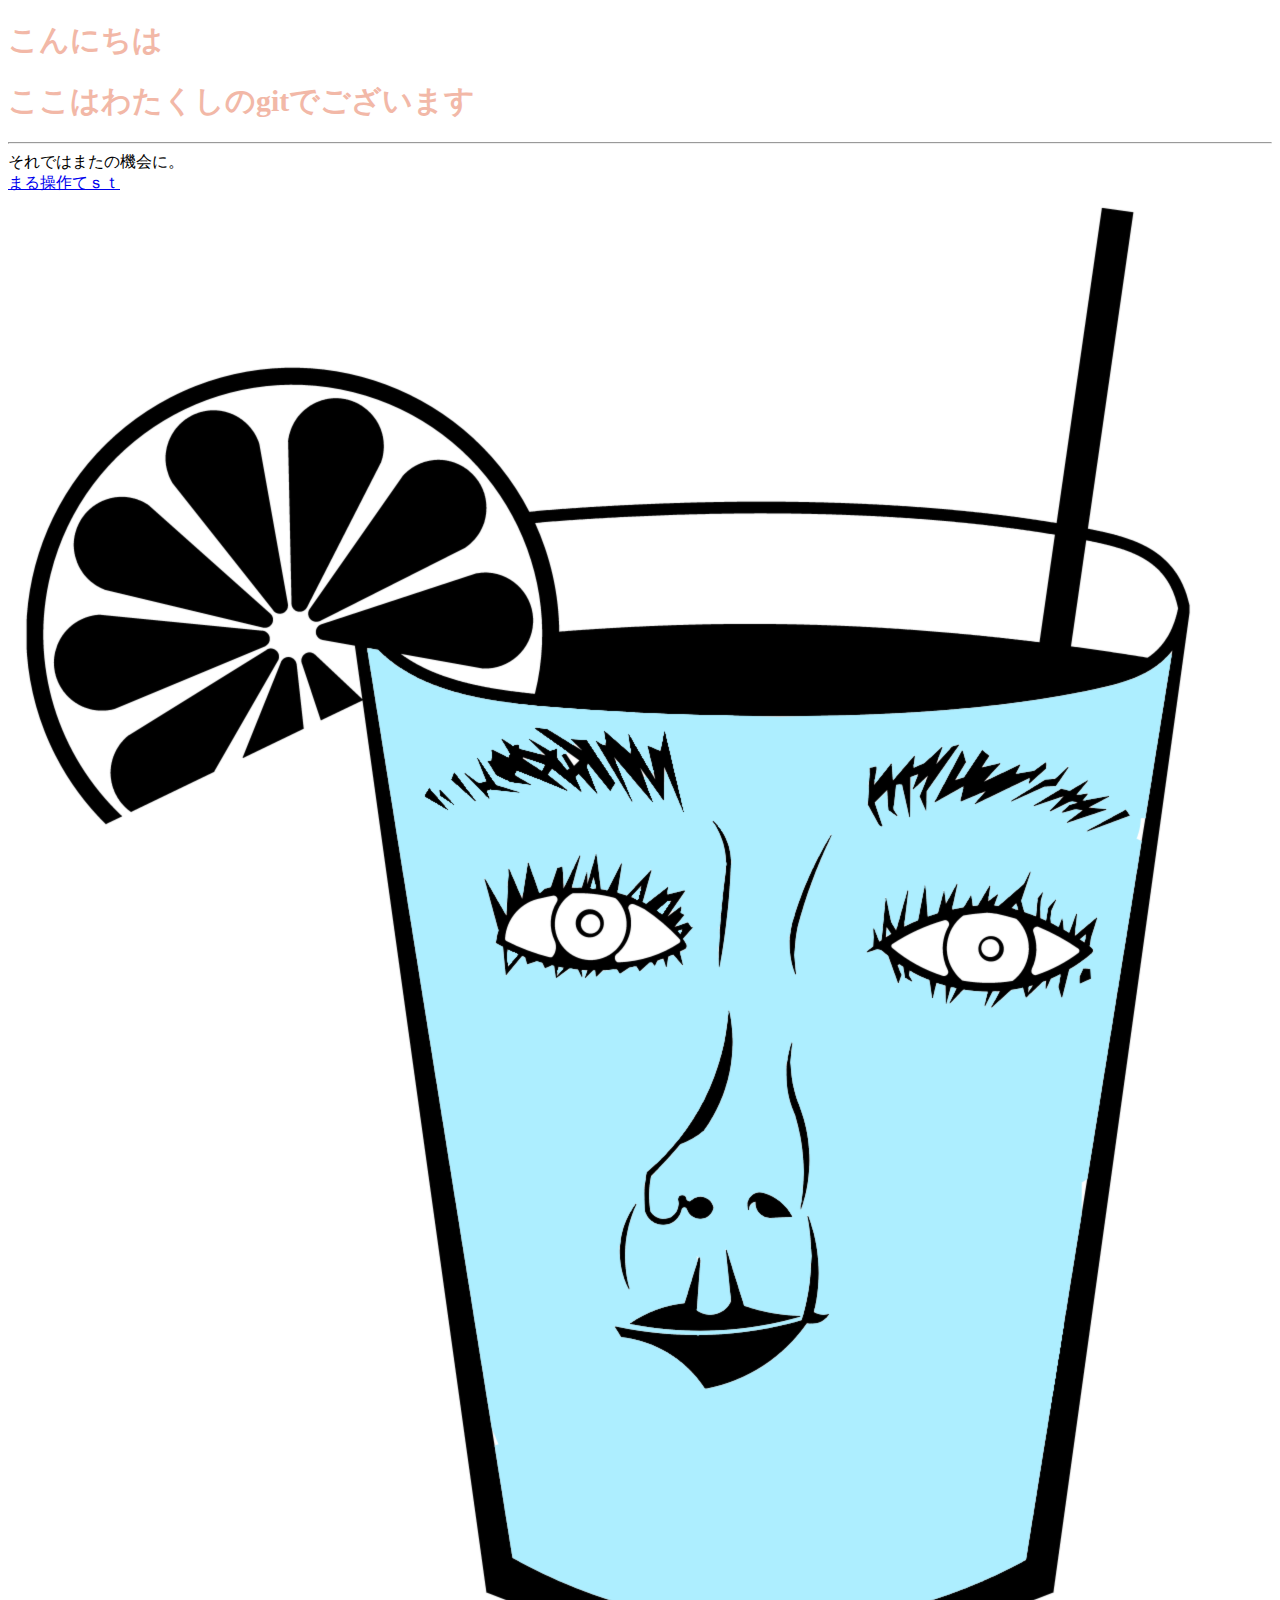
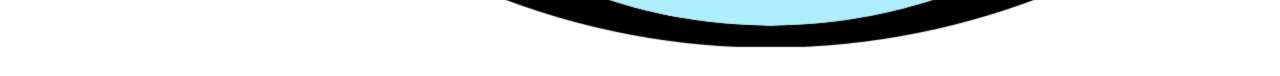
<file: index.html>
<!DOCTYPE html>
<html lang="ja">
<head>
  <meta charset="utf-8">
  <title>わたくしのGITでございます。</title>
  <link rel="stylesheet" href="css/stylesheet.css" type="text/css">
</head>
</head>
<body>
  </script>

</head>
<body>

  <h1>こんにちは</h1>
  <h1>ここはわたくしのgitでございます</h1>
  <hr>
  それではまたの機会に。<br>
  <a href="marusousa.html">まる操作てｓｔ</a><br>
  <img src="img/cider.png">



</body>
</html>
</file>
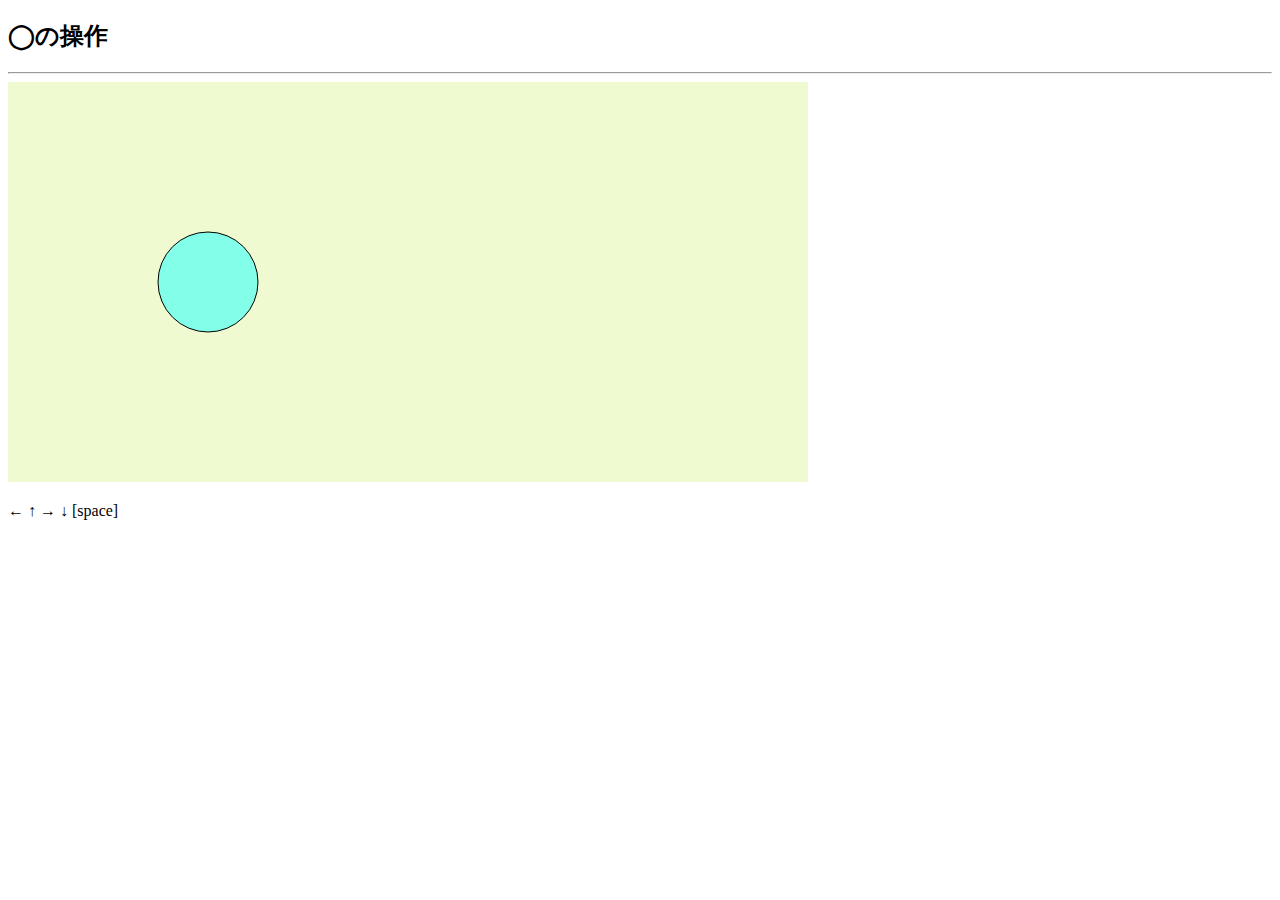
<file: marusousa.html>
<!DOCTYPE html>
<html>
<head>
<meta charset="UTF-8">
<title>◯操作</title>

  <link rel="stylesheet" href="css/stylesheet.css" type="text/css">
</head>
<body>

<h2>◯の操作</h2>
<hr>

<canvas id="tama">
図形を表示するには、canvasタグをサポートしたブラウザが必要です。
</canvas>
<p>←  ↑  →  ↓  [space]</p>
<script type="text/javascript" src="js/keyboard-input.js"></script>
<script type="text/javascript" src="js/marusousa.js">javascriptをオンにしてください。</script>


</body>
</html>
</file>
<file: css/stylesheet.css>
@charset "utf-8";


canvas{
  background-color: #effad1;
}

h1 {
  color: #f2b8a7;
  font-size: 30px;
}

img {
   background-color: #adeeff;
}
</file>
